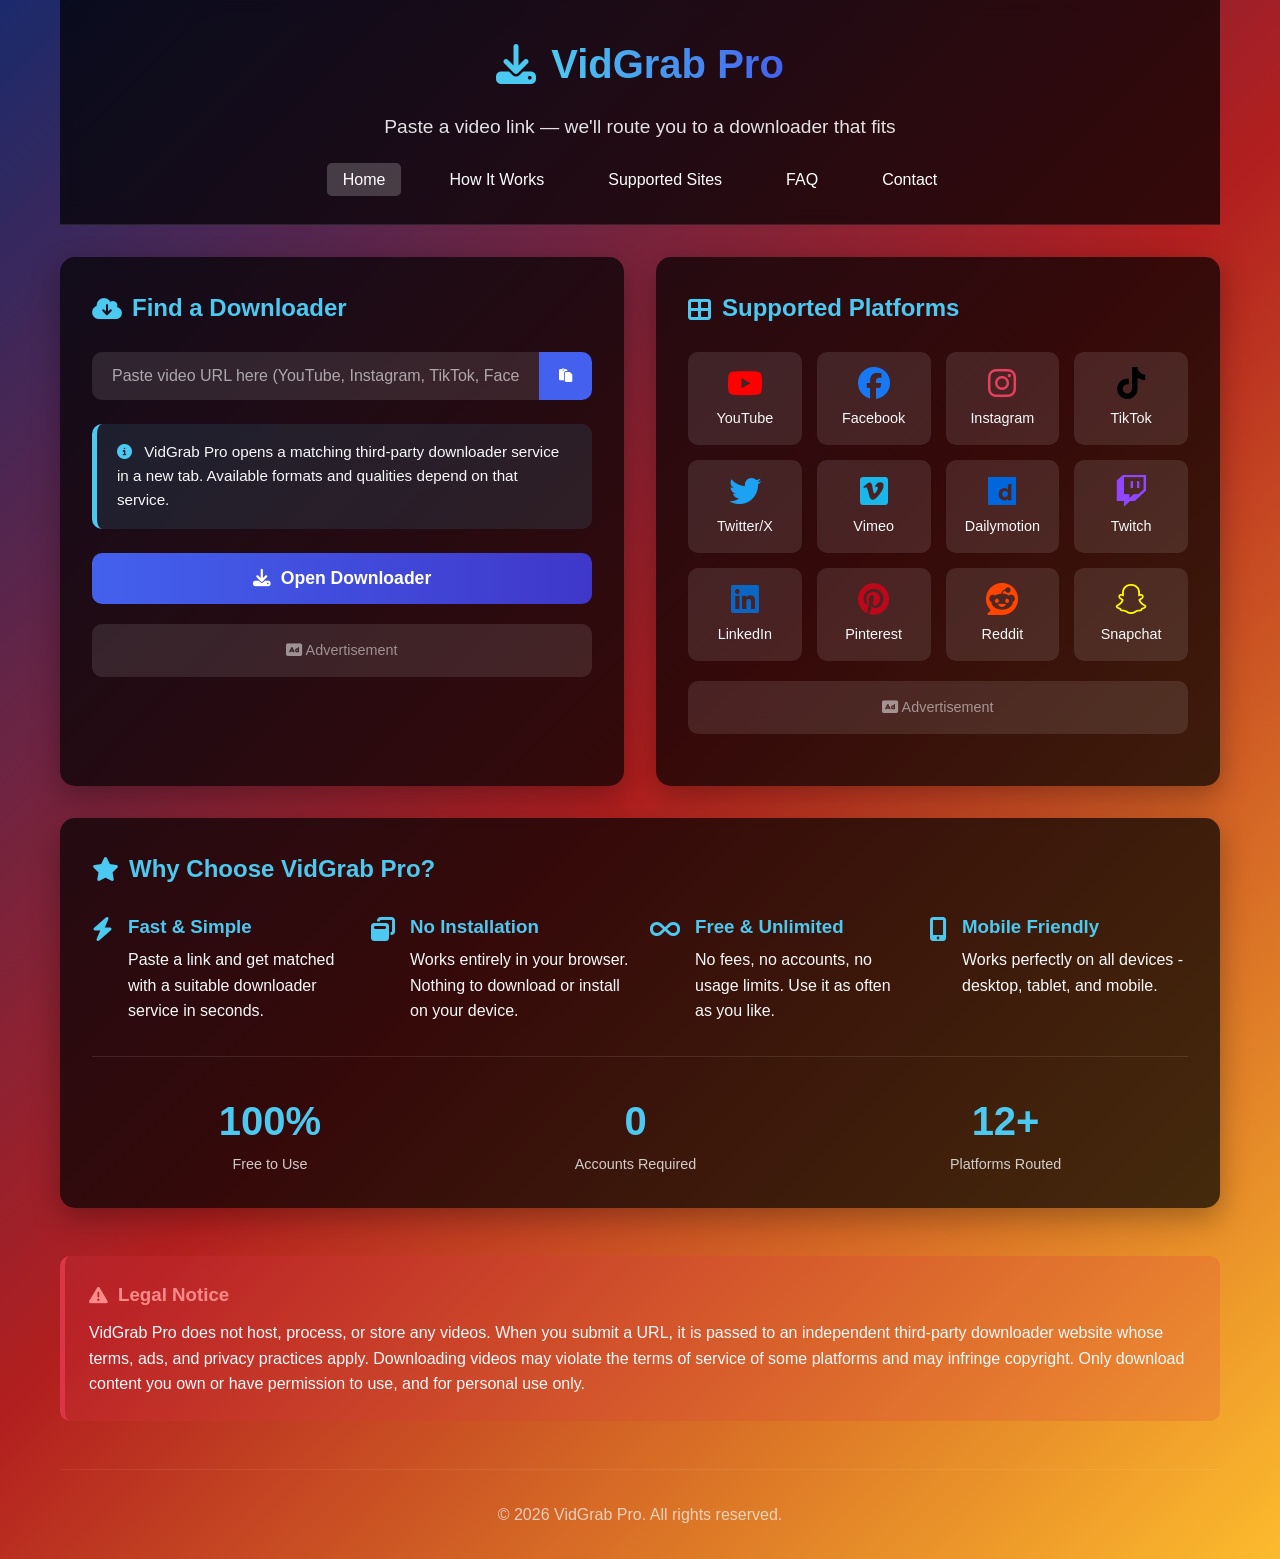
<file: index.html>
<!DOCTYPE html>
<html lang="en">
<head>
    <meta charset="UTF-8">
    <meta name="viewport" content="width=device-width, initial-scale=1.0">
    <title>VidGrab Pro - Universal Video Downloader Finder</title>
    <meta name="description" content="Paste a video URL from YouTube, Instagram, TikTok, Facebook and other platforms, and VidGrab Pro routes you to a suitable downloader service.">
    <link rel="stylesheet" href="https://cdnjs.cloudflare.com/ajax/libs/font-awesome/6.4.0/css/all.min.css">
    <link rel="stylesheet" href="css/style.css">
    <style>
        /* Additional styles for downloader */
        .notification {
            position: fixed;
            top: 20px;
            right: 20px;
            padding: 15px 20px;
            border-radius: 10px;
            z-index: 9999;
            display: flex;
            align-items: center;
            gap: 10px;
            box-shadow: 0 5px 15px rgba(0,0,0,0.3);
            animation: slideIn 0.3s ease;
        }
        .notification-success { background: #4bb543; color: white; }
        .notification-error { background: #dc3545; color: white; }
        .notification-info { background: #4361ee; color: white; }
        .notification-warning { background: #ffcc00; color: #000; }
        @keyframes slideIn {
            from { transform: translateX(100%); opacity: 0; }
            to { transform: translateX(0); opacity: 1; }
        }
        .loading-spinner {
            display: inline-block;
            width: 20px;
            height: 20px;
            border: 2px solid rgba(255,255,255,0.3);
            border-radius: 50%;
            border-top-color: white;
            animation: spin 0.8s linear infinite;
            margin-right: 8px;
        }
        @keyframes spin {
            to { transform: rotate(360deg); }
        }
        .info-note {
            background: rgba(76, 201, 240, 0.1);
            border-left: 5px solid var(--accent);
            border-radius: 10px;
            padding: 1rem 1.25rem;
            margin-bottom: 1.5rem;
            font-size: 0.95rem;
        }
        .info-note i {
            color: var(--accent);
            margin-right: 8px;
        }
    </style>
</head>
<body>
    <div class="container">
        <header>
            <div class="logo">
                <i class="fas fa-download"></i>
                <h1>VidGrab Pro</h1>
            </div>
            <p class="tagline">Paste a video link &mdash; we'll route you to a downloader that fits</p>
            
            <nav class="primary-menu">
                <ul class="menu">
                    <li><a href="index.html" class="active">Home</a></li>
                    <li><a href="how-it-works.html">How It Works</a></li>
                    <li><a href="supported-sites.html">Supported Sites</a></li>
                    <li><a href="faq.html">FAQ</a></li>
                    <li><a href="contact.html">Contact</a></li>
                </ul>
            </nav>
        </header>

        <div class="main-content">
            <section class="download-section">
                <h2 class="section-title"><i class="fas fa-cloud-download-alt"></i> Find a Downloader</h2>
                
                <div class="url-input-container">
                    <input type="text" class="url-input" id="videoUrl" placeholder="Paste video URL here (YouTube, Instagram, TikTok, Facebook, etc.)">
                    <button class="paste-btn" id="pasteBtn"><i class="fas fa-paste"></i></button>
                </div>

                <div class="info-note">
                    <i class="fas fa-circle-info"></i> VidGrab Pro opens a matching third-party downloader service in a new tab. Available formats and qualities depend on that service.
                </div>
                
                <button class="download-btn" id="downloadBtn">
                    <i class="fas fa-download"></i> Open Downloader
                </button>
                
                <div class="adsense-ad">
                    <div class="ad-placeholder">
                        <i class="fas fa-ad"></i> Advertisement
                    </div>
                </div>
            </section>
            
            <section class="platforms-section">
                <h2 class="section-title"><i class="fas fa-th-large"></i> Supported Platforms</h2>
                <div class="platforms-grid">
                    <div class="platform" data-platform="youtube">
                        <i class="fab fa-youtube" style="color: #FF0000;"></i>
                        <div class="platform-name">YouTube</div>
                    </div>
                    <div class="platform" data-platform="facebook">
                        <i class="fab fa-facebook" style="color: #1877F2;"></i>
                        <div class="platform-name">Facebook</div>
                    </div>
                    <div class="platform" data-platform="instagram">
                        <i class="fab fa-instagram" style="color: #E4405F;"></i>
                        <div class="platform-name">Instagram</div>
                    </div>
                    <div class="platform" data-platform="tiktok">
                        <i class="fab fa-tiktok" style="color: #000000;"></i>
                        <div class="platform-name">TikTok</div>
                    </div>
                    <div class="platform" data-platform="twitter">
                        <i class="fab fa-twitter" style="color: #1DA1F2;"></i>
                        <div class="platform-name">Twitter/X</div>
                    </div>
                    <div class="platform" data-platform="vimeo">
                        <i class="fab fa-vimeo" style="color: #1AB7EA;"></i>
                        <div class="platform-name">Vimeo</div>
                    </div>
                    <div class="platform" data-platform="dailymotion">
                        <i class="fab fa-dailymotion" style="color: #0066DC;"></i>
                        <div class="platform-name">Dailymotion</div>
                    </div>
                    <div class="platform" data-platform="twitch">
                        <i class="fab fa-twitch" style="color: #9146FF;"></i>
                        <div class="platform-name">Twitch</div>
                    </div>
                    <div class="platform" data-platform="linkedin">
                        <i class="fab fa-linkedin" style="color: #0A66C2;"></i>
                        <div class="platform-name">LinkedIn</div>
                    </div>
                    <div class="platform" data-platform="pinterest">
                        <i class="fab fa-pinterest" style="color: #BD081C;"></i>
                        <div class="platform-name">Pinterest</div>
                    </div>
                    <div class="platform" data-platform="reddit">
                        <i class="fab fa-reddit" style="color: #FF4500;"></i>
                        <div class="platform-name">Reddit</div>
                    </div>
                    <div class="platform" data-platform="snapchat">
                        <i class="fab fa-snapchat" style="color: #FFFC00;"></i>
                        <div class="platform-name">Snapchat</div>
                    </div>
                </div>
                
                <div class="adsense-ad">
                    <div class="ad-placeholder">
                        <i class="fas fa-ad"></i> Advertisement
                    </div>
                </div>
            </section>
            
            <section class="features-section">
                <h2 class="section-title"><i class="fas fa-star"></i> Why Choose VidGrab Pro?</h2>
                <div class="features-grid">
                    <div class="feature">
                        <i class="fas fa-bolt"></i>
                        <div class="feature-content">
                            <h3>Fast &amp; Simple</h3>
                            <p>Paste a link and get matched with a suitable downloader service in seconds.</p>
                        </div>
                    </div>
                    <div class="feature">
                        <i class="fas fa-window-restore"></i>
                        <div class="feature-content">
                            <h3>No Installation</h3>
                            <p>Works entirely in your browser. Nothing to download or install on your device.</p>
                        </div>
                    </div>
                    <div class="feature">
                        <i class="fas fa-infinity"></i>
                        <div class="feature-content">
                            <h3>Free &amp; Unlimited</h3>
                            <p>No fees, no accounts, no usage limits. Use it as often as you like.</p>
                        </div>
                    </div>
                    <div class="feature">
                        <i class="fas fa-mobile-alt"></i>
                        <div class="feature-content">
                            <h3>Mobile Friendly</h3>
                            <p>Works perfectly on all devices - desktop, tablet, and mobile.</p>
                        </div>
                    </div>
                </div>
                
                <div class="stats">
                    <div class="stat">
                        <div class="stat-number">100%</div>
                        <div class="stat-label">Free to Use</div>
                    </div>
                    <div class="stat">
                        <div class="stat-number">0</div>
                        <div class="stat-label">Accounts Required</div>
                    </div>
                    <div class="stat">
                        <div class="stat-number">12+</div>
                        <div class="stat-label">Platforms Routed</div>
                    </div>
                </div>
            </section>
            
            <div class="legal-notice">
                <h3><i class="fas fa-exclamation-triangle"></i> Legal Notice</h3>
                <p>VidGrab Pro does not host, process, or store any videos. When you submit a URL, it is passed to an independent third-party downloader website whose terms, ads, and privacy practices apply. Downloading videos may violate the terms of service of some platforms and may infringe copyright. Only download content you own or have permission to use, and for personal use only.</p>
            </div>
        </div>
        
        <footer>
            <p>&copy; <span id="year"></span> VidGrab Pro. All rights reserved.</p>
        </footer>
    </div>

    <script>
        // ============================================
        // PLATFORM DETECTION + DOWNLOADER ROUTING
        // ============================================

        const SERVICES = {
            youtube: url => `https://en.savefrom.net/#url=${encodeURIComponent(url)}`,
            instagram: url => `https://www.saveinsta.app/en/?url=${encodeURIComponent(url)}`,
            tiktok: url => `https://snaptik.app/en?url=${encodeURIComponent(url)}`,
            facebook: url => `https://fdown.net/download.php?url=${encodeURIComponent(url)}`,
            twitter: url => `https://twitsave.com/info?url=${encodeURIComponent(url)}`
        };

        const PATTERNS = {
            youtube: /(youtube\.com|youtu\.be)/i,
            instagram: /instagram\.com/i,
            tiktok: /tiktok\.com/i,
            facebook: /facebook\.com|fb\.watch/i,
            twitter: /(twitter\.com|x\.com)/i
        };

        function detectPlatform(url) {
            for (const [platform, pattern] of Object.entries(PATTERNS)) {
                if (pattern.test(url)) {
                    return platform;
                }
            }
            return null;
        }

        function openDownloader(url) {
            const platform = detectPlatform(url);
            const serviceUrl = platform
                ? SERVICES[platform](url)
                : `https://savevideo.me/?url=${encodeURIComponent(url)}`;
            window.open(serviceUrl, '_blank', 'noopener');
            return platform;
        }

        // Notification system
        function showNotification(message, type) {
            const notification = document.createElement('div');
            notification.className = `notification notification-${type}`;
            notification.textContent = '';
            const icon = document.createElement('i');
            icon.className = `fas ${type === 'success' ? 'fa-check-circle' : type === 'error' ? 'fa-exclamation-circle' : type === 'info' ? 'fa-info-circle' : 'fa-exclamation-triangle'}`;
            const span = document.createElement('span');
            span.textContent = message;
            notification.append(icon, span);

            document.body.appendChild(notification);

            setTimeout(() => {
                notification.remove();
            }, 4000);
        }

        // Paste button functionality
        const pasteBtn = document.getElementById('pasteBtn');
        const urlInput = document.getElementById('videoUrl');

        if (pasteBtn && urlInput) {
            pasteBtn.addEventListener('click', async () => {
                try {
                    const text = await navigator.clipboard.readText();
                    urlInput.value = text;
                    showNotification('URL pasted successfully!', 'success');
                    const p = detectPlatform(text);
                    if (p) showNotification(`${p.charAt(0).toUpperCase() + p.slice(1)} detected!`, 'info');
                } catch (err) {
                    showNotification('Failed to paste. Please paste manually (Ctrl+V)', 'error');
                }
            });
        }

        // Download button click handler
        const downloadBtn = document.getElementById('downloadBtn');

        downloadBtn.addEventListener('click', () => {
            const url = urlInput.value.trim();

            if (!url) {
                showNotification('Please enter a video URL', 'error');
                return;
            }

            try {
                const parsed = new URL(url);
                if (!['http:', 'https:'].includes(parsed.protocol)) throw new Error('bad protocol');
            } catch (e) {
                showNotification('Please enter a valid URL starting with http:// or https://', 'error');
                return;
            }

            const platform = detectPlatform(url);
            openDownloader(url);
            showNotification(
                platform
                    ? `Opening a ${platform.charAt(0).toUpperCase() + platform.slice(1)} downloader in a new tab...`
                    : 'Opening a universal downloader in a new tab...',
                'info'
            );
        });

        // Platform click - focus input
        document.querySelectorAll('.platform').forEach(platform => {
            platform.addEventListener('click', () => {
                const platformName = platform.querySelector('.platform-name').textContent;
                urlInput.placeholder = `Paste ${platformName} video URL here...`;
                urlInput.focus();
            });
        });

        // Enter key support
        urlInput.addEventListener('keypress', function(e) {
            if (e.key === 'Enter') {
                downloadBtn.click();
            }
        });

        // Dynamic footer year
        document.getElementById('year').textContent = new Date().getFullYear();
    </script>
</body>
</html>
</file>
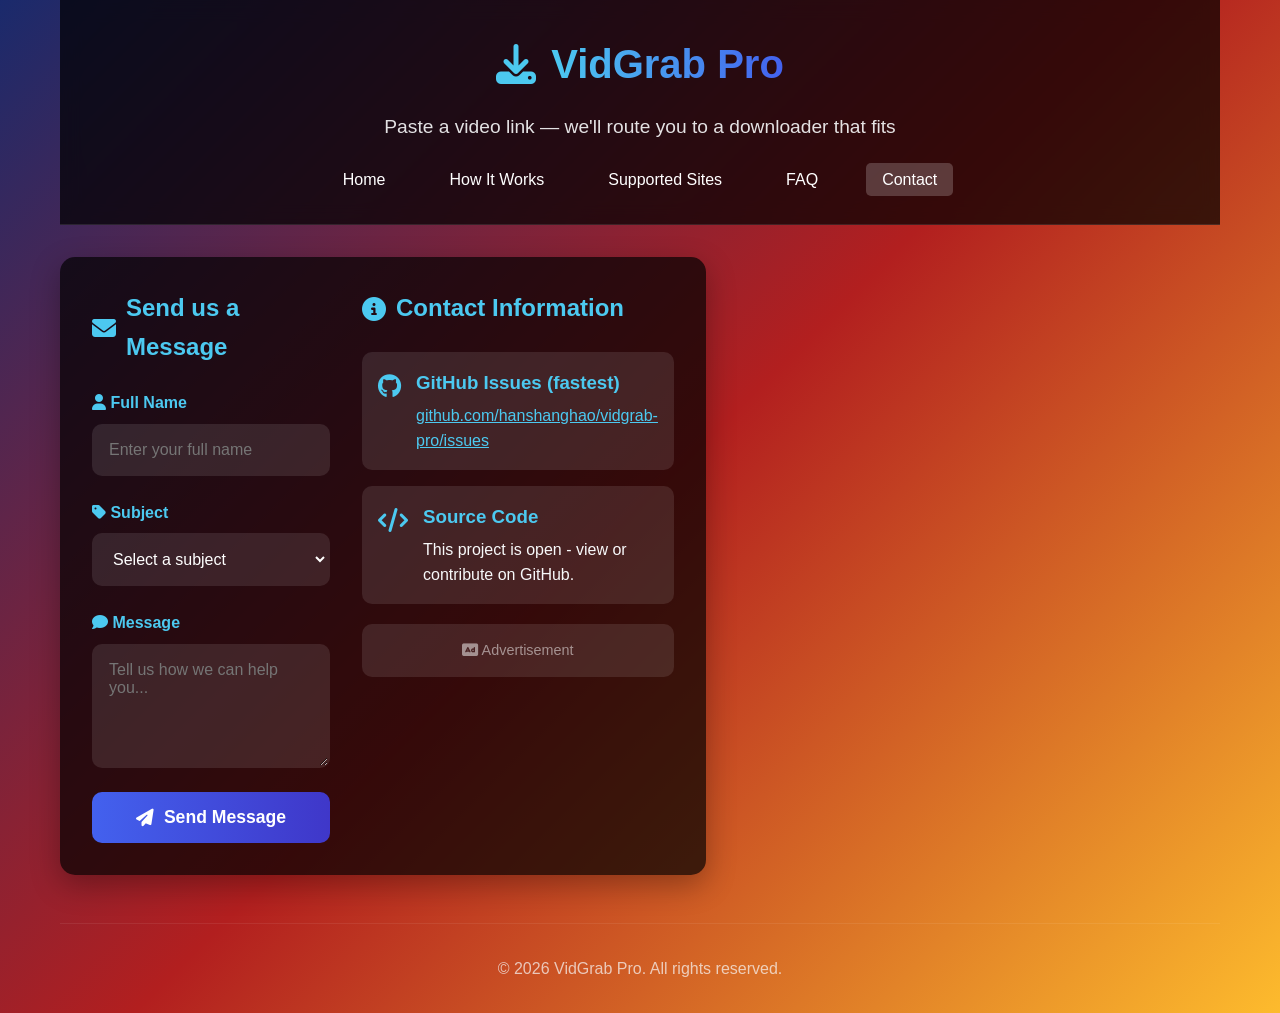
<file: contact.html>
<!DOCTYPE html>
<html lang="en">
<head>
    <meta charset="UTF-8">
    <meta name="viewport" content="width=device-width, initial-scale=1.0">
    <title>Contact Us - VidGrab Pro</title>
    <link rel="stylesheet" href="https://cdnjs.cloudflare.com/ajax/libs/font-awesome/6.4.0/css/all.min.css">
    <link rel="stylesheet" href="css/style.css">
</head>
<body>
    <div class="container">
        <header>
            <div class="logo">
                <i class="fas fa-download"></i>
                <h1>VidGrab Pro</h1>
            </div>
            <p class="tagline">Paste a video link &mdash; we'll route you to a downloader that fits</p>
            
            <nav class="primary-menu">
                <ul class="menu">
                    <li><a href="index.html">Home</a></li>
                    <li><a href="how-it-works.html">How It Works</a></li>
                    <li><a href="supported-sites.html">Supported Sites</a></li>
                    <li><a href="faq.html">FAQ</a></li>
                    <li><a href="contact.html" class="active">Contact</a></li>
                </ul>
            </nav>
        </header>

        <div class="main-content">
            <div class="contact-page">
                <div class="contact-form-section">
                    <h2 class="section-title"><i class="fas fa-envelope"></i> Send us a Message</h2>
                    
                    <form class="contact-form" id="contactForm">
                        <div class="form-group">
                            <label for="name"><i class="fas fa-user"></i> Full Name</label>
                            <input type="text" id="name" name="name" placeholder="Enter your full name" required>
                        </div>
                        
                        <div class="form-group">
                            <label for="subject"><i class="fas fa-tag"></i> Subject</label>
                            <select id="subject" name="subject" required>
                                <option value="" disabled selected>Select a subject</option>
                                <option value="General Inquiry">General Inquiry</option>
                                <option value="Technical Support">Technical Support</option>
                                <option value="Feature Request">Feature Request</option>
                                <option value="Bug Report">Bug Report</option>
                                <option value="Other">Other</option>
                            </select>
                        </div>
                        
                        <div class="form-group">
                            <label for="message"><i class="fas fa-comment"></i> Message</label>
                            <textarea id="message" name="message" rows="5" placeholder="Tell us how we can help you..." required></textarea>
                        </div>
                        
                        <button type="submit" class="submit-btn">
                            <i class="fas fa-paper-plane"></i> Send Message
                        </button>
                    </form>
                    
                    <div class="success-message" id="successMessage">
                        <h3><i class="fas fa-check-circle"></i> Almost there!</h3>
                        <p>GitHub Issues should have opened in a new tab with your message pre-filled. Just click "Submit new issue" there to send it.</p>
                    </div>
                </div>
                
                <div class="contact-info-section">
                    <h2 class="section-title"><i class="fas fa-info-circle"></i> Contact Information</h2>
                    
                    <div class="contact-info">
                        <div class="info-item">
                            <div class="info-icon">
                                <i class="fab fa-github"></i>
                            </div>
                            <div class="info-content">
                                <h3>GitHub Issues (fastest)</h3>
                                <p><a href="https://github.com/hanshanghao/vidgrab-pro/issues" target="_blank" rel="noopener" style="color: #4cc9f0;">github.com/hanshanghao/vidgrab-pro/issues</a></p>
                            </div>
                        </div>
                        
                        <div class="info-item">
                            <div class="info-icon">
                                <i class="fas fa-code"></i>
                            </div>
                            <div class="info-content">
                                <h3>Source Code</h3>
                                <p>This project is open - view or contribute on GitHub.</p>
                            </div>
                        </div>
                    </div>
                    
                    <div class="adsense-ad">
                        <div class="ad-placeholder">
                            <i class="fas fa-ad"></i> Advertisement
                        </div>
                    </div>
                </div>
            </div>
        </div>
        
        <footer>
            <p>&copy; <span id="year"></span> VidGrab Pro. All rights reserved.</p>
        </footer>
    </div>

    <script>
        const ISSUES_URL = 'https://github.com/hanshanghao/vidgrab-pro/issues/new';

        document.getElementById('contactForm').addEventListener('submit', function(e) {
            e.preventDefault();

            const name = document.getElementById('name').value.trim();
            const subject = document.getElementById('subject').value;
            const message = document.getElementById('message').value.trim();

            const title = `[${subject}] Message from ${name}`;
            const body = `${message}\n\n---\nSent via vidgrab-pro contact form`;

            window.open(`${ISSUES_URL}?title=${encodeURIComponent(title)}&body=${encodeURIComponent(body)}`, '_blank', 'noopener');

            this.reset();
            document.getElementById('successMessage').classList.add('show');
            setTimeout(() => {
                document.getElementById('successMessage').classList.remove('show');
            }, 8000);
        });

        document.getElementById('year').textContent = new Date().getFullYear();
    </script>
</body>
</html>
</file>
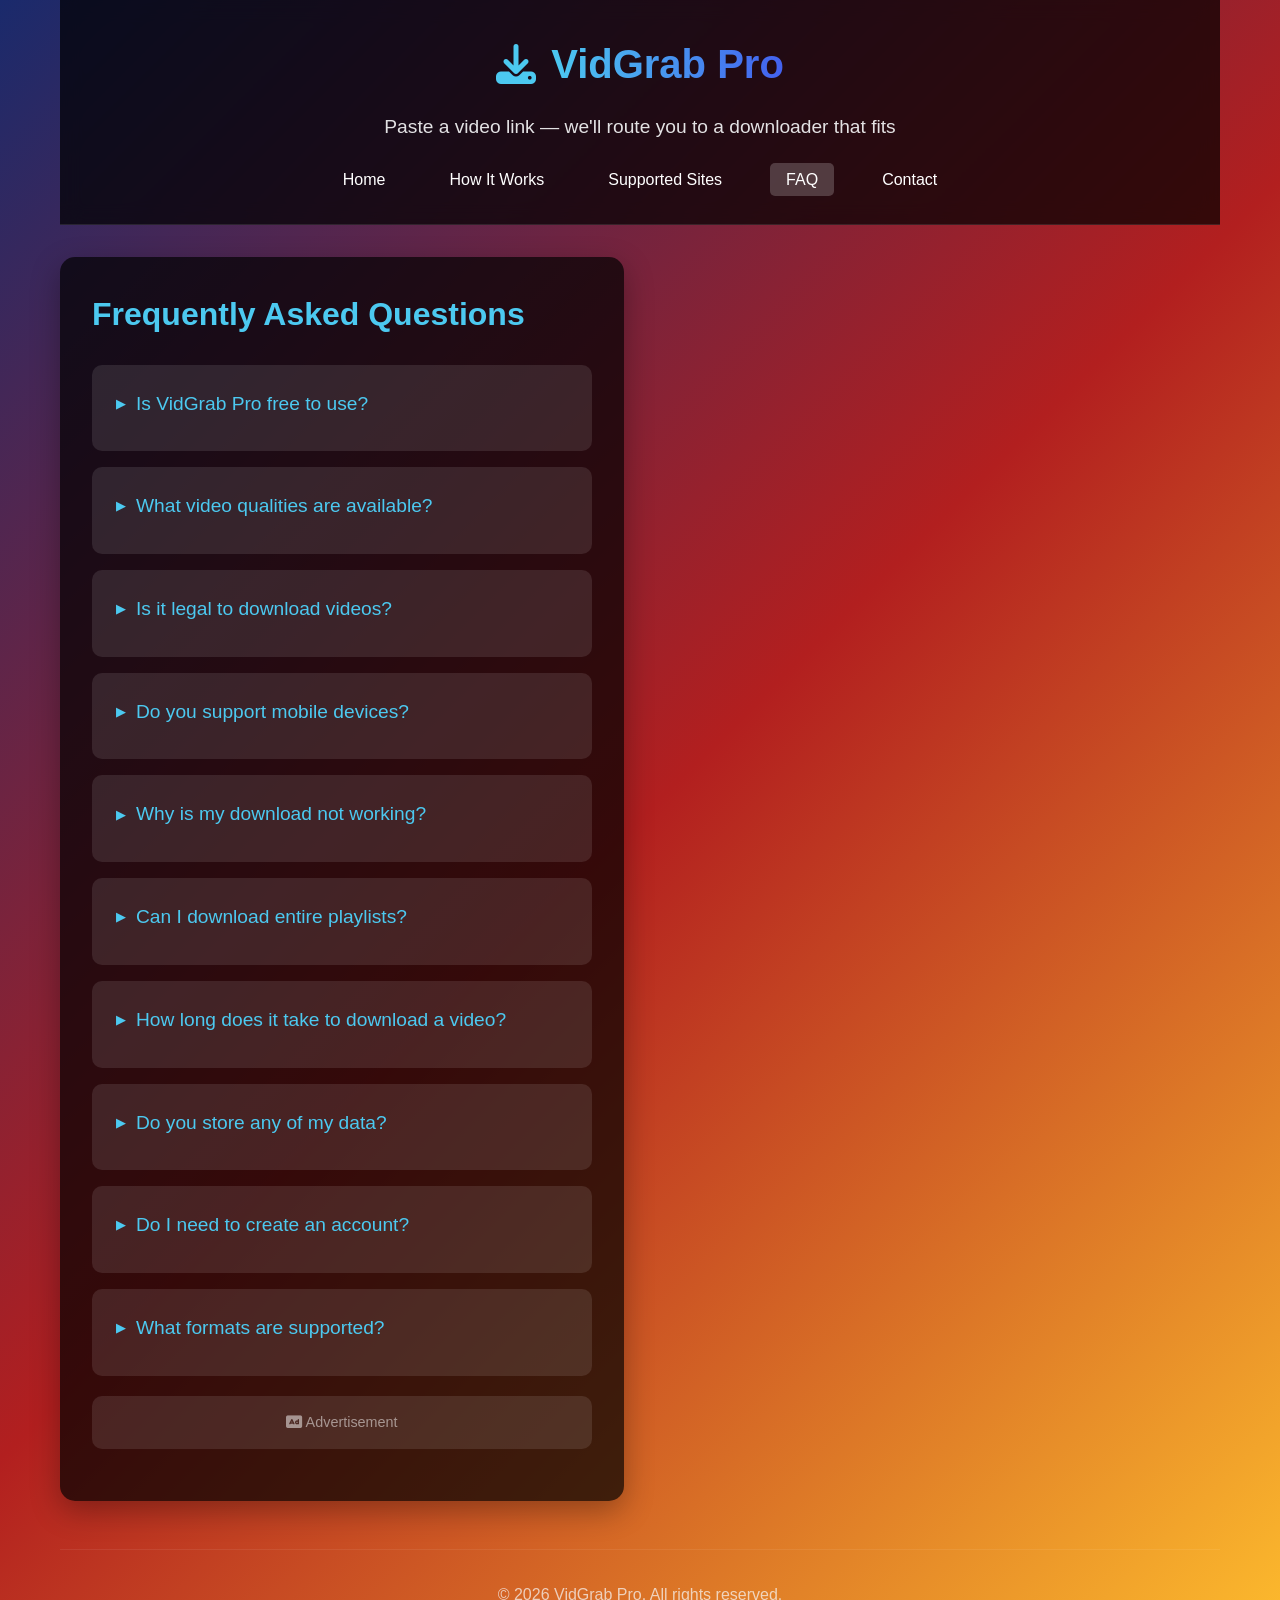
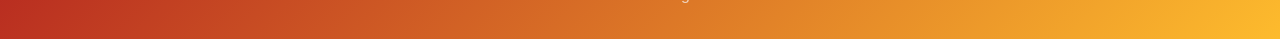
<file: faq.html>
<!DOCTYPE html>
<html lang="en">
<head>
    <meta charset="UTF-8">
    <meta name="viewport" content="width=device-width, initial-scale=1.0">
    <title>FAQ - VidGrab Pro</title>
    <link rel="stylesheet" href="https://cdnjs.cloudflare.com/ajax/libs/font-awesome/6.4.0/css/all.min.css">
    <link rel="stylesheet" href="css/style.css">
</head>
<body>
    <div class="container">
        <header>
            <div class="logo">
                <i class="fas fa-download"></i>
                <h1>VidGrab Pro</h1>
            </div>
            <p class="tagline">Paste a video link &mdash; we'll route you to a downloader that fits</p>
            
            <nav class="primary-menu">
                <ul class="menu">
                    <li><a href="index.html">Home</a></li>
                    <li><a href="how-it-works.html">How It Works</a></li>
                    <li><a href="supported-sites.html">Supported Sites</a></li>
                    <li><a href="faq.html" class="active">FAQ</a></li>
                    <li><a href="contact.html">Contact</a></li>
                </ul>
            </nav>
        </header>

        <div class="main-content">
            <div class="page-content">
                <h1>Frequently Asked Questions</h1>
                
                <div class="faq-list">
                    <div class="faq-item">
                        <div class="faq-question">Is VidGrab Pro free to use?</div>
                        <div class="faq-answer">Yes, this website is completely free, with no accounts or subscriptions. Keep in mind that the third-party downloader sites it routes you to are supported by their own advertising.</div>
                    </div>
                    
                    <div class="faq-item">
                        <div class="faq-question">What video qualities are available?</div>
                        <div class="faq-answer">VidGrab Pro does not process videos itself - the downloader service that opens in a new tab determines which qualities and formats are offered. Most services provide a range from SD up to Full HD when the source allows it.</div>
                    </div>
                    
                    <div class="faq-item">
                        <div class="faq-question">Is it legal to download videos?</div>
                        <div class="faq-answer">VidGrab Pro is intended for personal use. Please respect copyright laws and only download videos you own or have permission to use. Be aware that downloading may also violate the terms of service of some platforms.</div>
                    </div>
                    
                    <div class="faq-item">
                        <div class="faq-question">Do you support mobile devices?</div>
                        <div class="faq-answer">Yes, this website is fully responsive and works on smartphones, tablets, and desktop computers.</div>
                    </div>
                    
                    <div class="faq-item">
                        <div class="faq-question">Why is my download not working?</div>
                        <div class="faq-answer">The actual download happens on the third-party service that opens in a new tab. Those services change frequently and may have temporary issues, ads, or pop-ups. Try again, use a different browser, or report persistent problems via our contact page.</div>
                    </div>
                    
                    <div class="faq-item">
                        <div class="faq-question">Can I download entire playlists?</div>
                        <div class="faq-answer">No. VidGrab Pro works with individual video links only.</div>
                    </div>
                    
                    <div class="faq-item">
                        <div class="faq-question">How long does it take to download a video?</div>
                        <div class="faq-answer">That depends on the destination service, your internet connection, and the size of the video. VidGrab Pro itself adds no delay - it simply opens the right page for your link.</div>
                    </div>
                    
                    <div class="faq-item">
                        <div class="faq-question">Do you store any of my data?</div>
                        <div class="faq-answer">This website stores nothing and has no backend database. However, note that when you submit a URL, it is passed along to the third-party downloader site that opens - their own privacy policy applies there.</div>
                    </div>
                    
                    <div class="faq-item">
                        <div class="faq-question">Do I need to create an account?</div>
                        <div class="faq-answer">No. There are no accounts on VidGrab Pro at all - just paste a link and go.</div>
                    </div>
                    
                    <div class="faq-item">
                        <div class="faq-question">What formats are supported?</div>
                        <div class="faq-answer">Formats are determined by the destination downloader service. MP4 is the most commonly offered format across services.</div>
                    </div>
                </div>
                
                <div class="adsense-ad">
                    <div class="ad-placeholder">
                        <i class="fas fa-ad"></i> Advertisement
                    </div>
                </div>
            </div>
        </div>
        
        <footer>
            <p>&copy; <span id="year"></span> VidGrab Pro. All rights reserved.</p>
        </footer>
    </div>

    <script>
        document.querySelectorAll('.faq-item').forEach(item => {
            item.addEventListener('click', () => {
                document.querySelectorAll('.faq-item.active').forEach(other => {
                    if (other !== item) other.classList.remove('active');
                });
                item.classList.toggle('active');
            });
        });

        document.getElementById('year').textContent = new Date().getFullYear();
    </script>
</body>
</html>
</file>
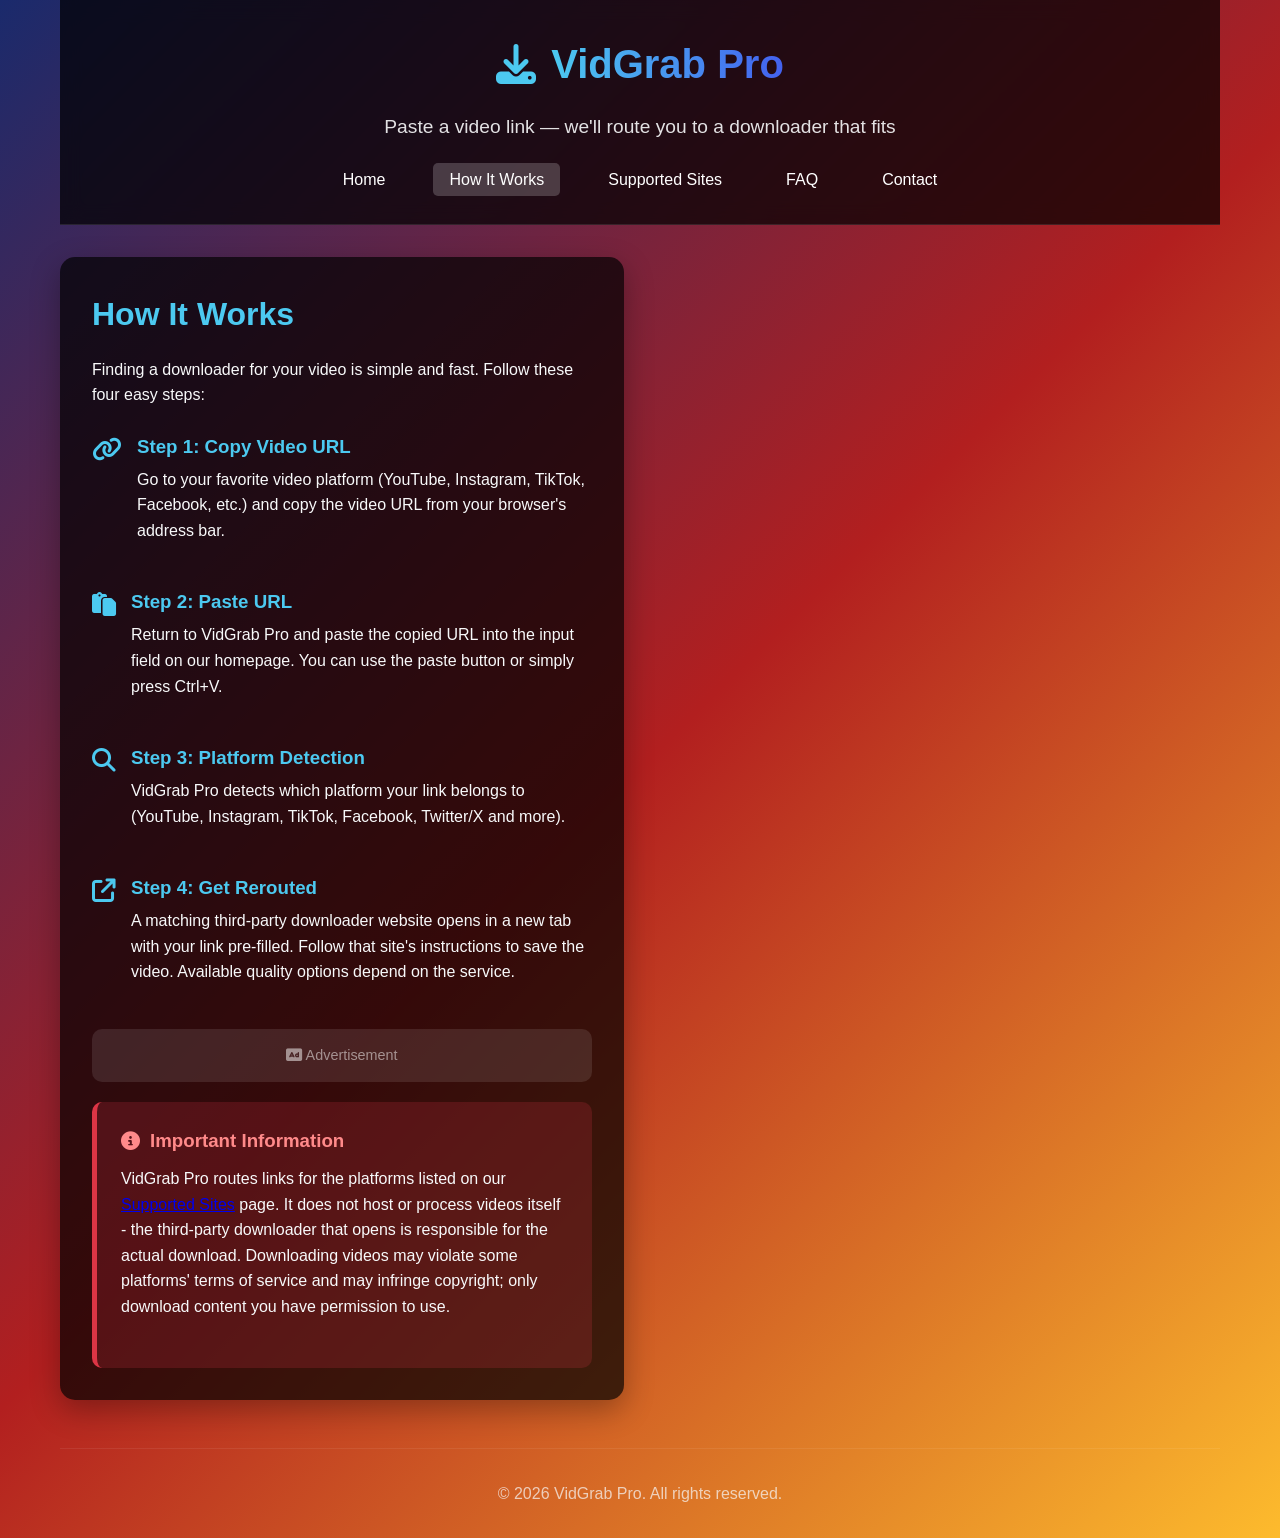
<file: how-it-works.html>
<!DOCTYPE html>
<html lang="en">
<head>
    <meta charset="UTF-8">
    <meta name="viewport" content="width=device-width, initial-scale=1.0">
    <title>How It Works - VidGrab Pro</title>
    <link rel="stylesheet" href="https://cdnjs.cloudflare.com/ajax/libs/font-awesome/6.4.0/css/all.min.css">
    <link rel="stylesheet" href="css/style.css">
</head>
<body>
    <div class="container">
        <header>
            <div class="logo">
                <i class="fas fa-download"></i>
                <h1>VidGrab Pro</h1>
            </div>
            <p class="tagline">Paste a video link &mdash; we'll route you to a downloader that fits</p>
            
            <nav class="primary-menu">
                <ul class="menu">
                    <li><a href="index.html">Home</a></li>
                    <li><a href="how-it-works.html" class="active">How It Works</a></li>
                    <li><a href="supported-sites.html">Supported Sites</a></li>
                    <li><a href="faq.html">FAQ</a></li>
                    <li><a href="contact.html">Contact</a></li>
                </ul>
            </nav>
        </header>

        <div class="main-content">
            <div class="page-content">
                <h1>How It Works</h1>
                <p>Finding a downloader for your video is simple and fast. Follow these four easy steps:</p>
                
                <div class="features-grid">
                    <div class="feature">
                        <i class="fas fa-link"></i>
                        <div class="feature-content">
                            <h3>Step 1: Copy Video URL</h3>
                            <p>Go to your favorite video platform (YouTube, Instagram, TikTok, Facebook, etc.) and copy the video URL from your browser's address bar.</p>
                        </div>
                    </div>
                    
                    <div class="feature">
                        <i class="fas fa-paste"></i>
                        <div class="feature-content">
                            <h3>Step 2: Paste URL</h3>
                            <p>Return to VidGrab Pro and paste the copied URL into the input field on our homepage. You can use the paste button or simply press Ctrl+V.</p>
                        </div>
                    </div>
                    
                    <div class="feature">
                        <i class="fas fa-magnifying-glass"></i>
                        <div class="feature-content">
                            <h3>Step 3: Platform Detection</h3>
                            <p>VidGrab Pro detects which platform your link belongs to (YouTube, Instagram, TikTok, Facebook, Twitter/X and more).</p>
                        </div>
                    </div>
                    
                    <div class="feature">
                        <i class="fas fa-arrow-up-right-from-square"></i>
                        <div class="feature-content">
                            <h3>Step 4: Get Rerouted</h3>
                            <p>A matching third-party downloader website opens in a new tab with your link pre-filled. Follow that site's instructions to save the video. Available quality options depend on the service.</p>
                        </div>
                    </div>
                </div>
                
                <div class="adsense-ad">
                    <div class="ad-placeholder">
                        <i class="fas fa-ad"></i> Advertisement
                    </div>
                </div>
                
                <div class="legal-notice">
                    <h3><i class="fas fa-info-circle"></i> Important Information</h3>
                    <p>VidGrab Pro routes links for the platforms listed on our <a href="supported-sites.html">Supported Sites</a> page. It does not host or process videos itself - the third-party downloader that opens is responsible for the actual download. Downloading videos may violate some platforms' terms of service and may infringe copyright; only download content you have permission to use.</p>
                </div>
            </div>
        </div>
        
        <footer>
            <p>&copy; <span id="year"></span> VidGrab Pro. All rights reserved.</p>
        </footer>
    </div>

    <script>
        document.getElementById('year').textContent = new Date().getFullYear();
    </script>
</body>
</html>
</file>
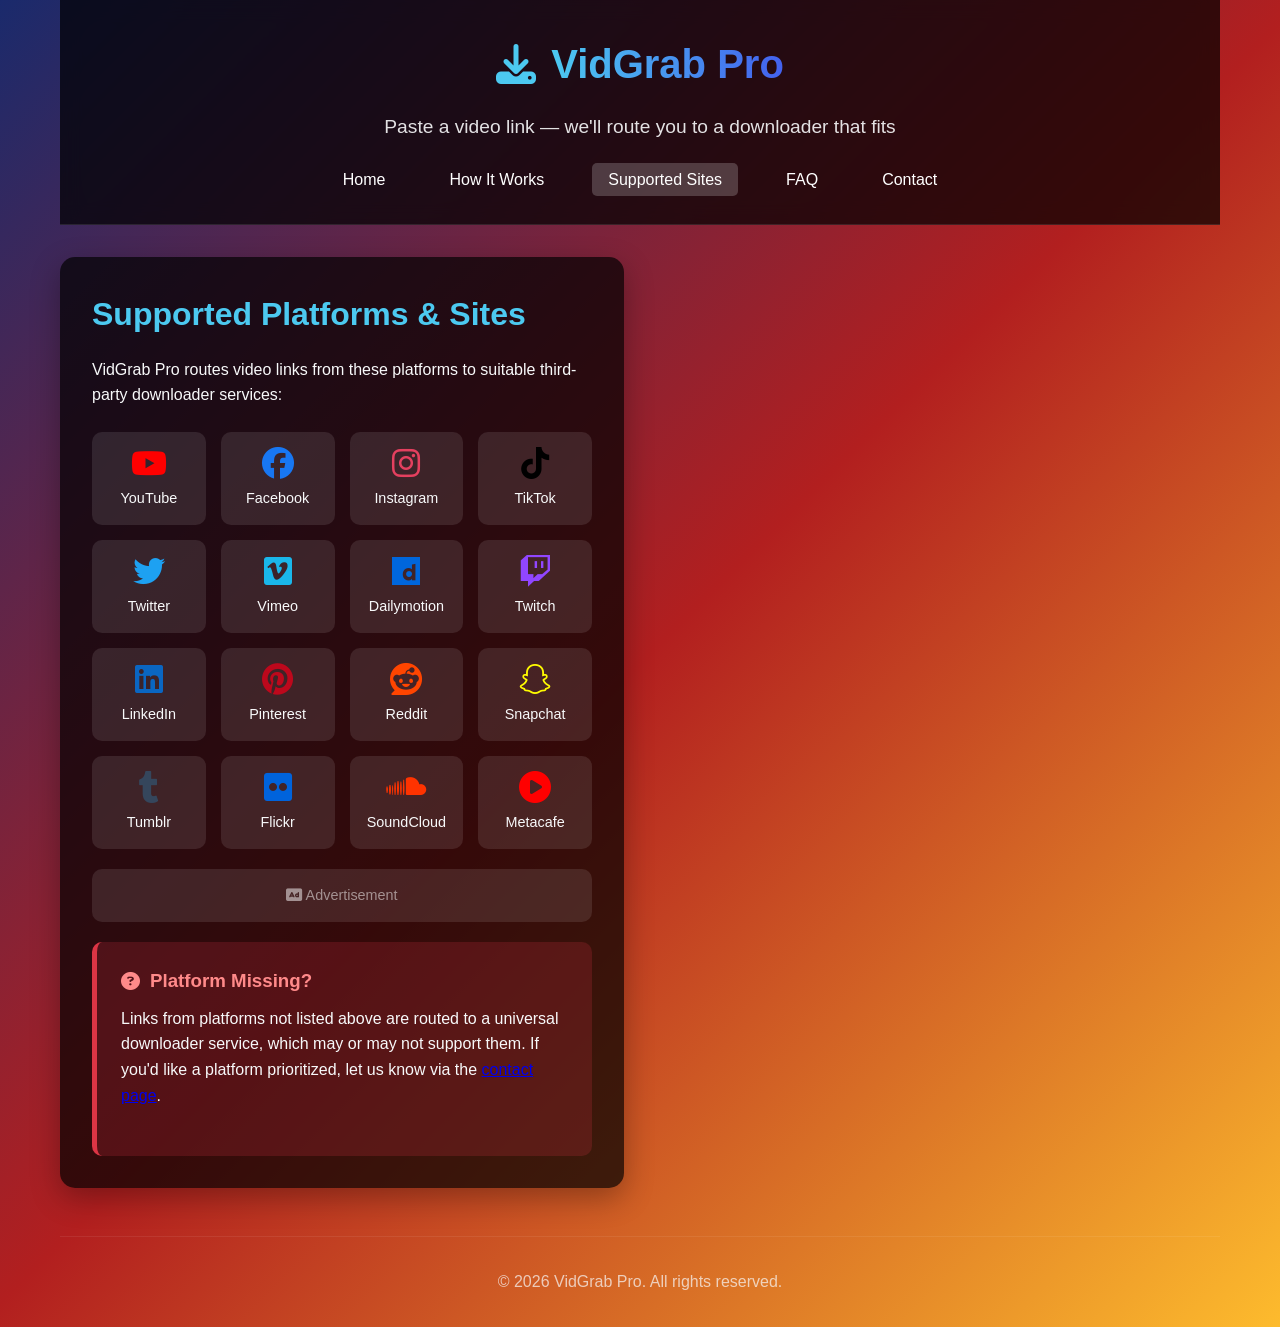
<file: supported-sites.html>
<!DOCTYPE html>
<html lang="en">
<head>
    <meta charset="UTF-8">
    <meta name="viewport" content="width=device-width, initial-scale=1.0">
    <title>Supported Sites - VidGrab Pro</title>
    <link rel="stylesheet" href="https://cdnjs.cloudflare.com/ajax/libs/font-awesome/6.4.0/css/all.min.css">
    <link rel="stylesheet" href="css/style.css">
</head>
<body>
    <div class="container">
        <header>
            <div class="logo">
                <i class="fas fa-download"></i>
                <h1>VidGrab Pro</h1>
            </div>
            <p class="tagline">Paste a video link &mdash; we'll route you to a downloader that fits</p>
            
            <nav class="primary-menu">
                <ul class="menu">
                    <li><a href="index.html">Home</a></li>
                    <li><a href="how-it-works.html">How It Works</a></li>
                    <li><a href="supported-sites.html" class="active">Supported Sites</a></li>
                    <li><a href="faq.html">FAQ</a></li>
                    <li><a href="contact.html">Contact</a></li>
                </ul>
            </nav>
        </header>

        <div class="main-content">
            <div class="page-content">
                <h1>Supported Platforms &amp; Sites</h1>
                <p>VidGrab Pro routes video links from these platforms to suitable third-party downloader services:</p>
                
                <div class="platforms-grid">
                    <div class="platform">
                        <i class="fab fa-youtube" style="color: #FF0000;"></i>
                        <div class="platform-name">YouTube</div>
                    </div>
                    <div class="platform">
                        <i class="fab fa-facebook" style="color: #1877F2;"></i>
                        <div class="platform-name">Facebook</div>
                    </div>
                    <div class="platform">
                        <i class="fab fa-instagram" style="color: #E4405F;"></i>
                        <div class="platform-name">Instagram</div>
                    </div>
                    <div class="platform">
                        <i class="fab fa-tiktok" style="color: #000000;"></i>
                        <div class="platform-name">TikTok</div>
                    </div>
                    <div class="platform">
                        <i class="fab fa-twitter" style="color: #1DA1F2;"></i>
                        <div class="platform-name">Twitter</div>
                    </div>
                    <div class="platform">
                        <i class="fab fa-vimeo" style="color: #1AB7EA;"></i>
                        <div class="platform-name">Vimeo</div>
                    </div>
                    <div class="platform">
                        <i class="fab fa-dailymotion" style="color: #0066DC;"></i>
                        <div class="platform-name">Dailymotion</div>
                    </div>
                    <div class="platform">
                        <i class="fab fa-twitch" style="color: #9146FF;"></i>
                        <div class="platform-name">Twitch</div>
                    </div>
                    <div class="platform">
                        <i class="fab fa-linkedin" style="color: #0A66C2;"></i>
                        <div class="platform-name">LinkedIn</div>
                    </div>
                    <div class="platform">
                        <i class="fab fa-pinterest" style="color: #BD081C;"></i>
                        <div class="platform-name">Pinterest</div>
                    </div>
                    <div class="platform">
                        <i class="fab fa-reddit" style="color: #FF4500;"></i>
                        <div class="platform-name">Reddit</div>
                    </div>
                    <div class="platform">
                        <i class="fab fa-snapchat" style="color: #FFFC00;"></i>
                        <div class="platform-name">Snapchat</div>
                    </div>
                    <div class="platform">
                        <i class="fab fa-tumblr" style="color: #35465c;"></i>
                        <div class="platform-name">Tumblr</div>
                    </div>
                    <div class="platform">
                        <i class="fab fa-flickr" style="color: #0063dc;"></i>
                        <div class="platform-name">Flickr</div>
                    </div>
                    <div class="platform">
                        <i class="fab fa-soundcloud" style="color: #ff3300;"></i>
                        <div class="platform-name">SoundCloud</div>
                    </div>
                    <div class="platform">
                        <i class="fas fa-play-circle" style="color: #ff0000;"></i>
                        <div class="platform-name">Metacafe</div>
                    </div>
                </div>
                
                <div class="adsense-ad">
                    <div class="ad-placeholder">
                        <i class="fas fa-ad"></i> Advertisement
                    </div>
                </div>
                
                <div class="legal-notice">
                    <h3><i class="fas fa-circle-question"></i> Platform Missing?</h3>
                    <p>Links from platforms not listed above are routed to a universal downloader service, which may or may not support them. If you'd like a platform prioritized, let us know via the <a href="contact.html">contact page</a>.</p>
                </div>
            </div>
        </div>
        
        <footer>
            <p>&copy; <span id="year"></span> VidGrab Pro. All rights reserved.</p>
        </footer>
    </div>

    <script>
        document.getElementById('year').textContent = new Date().getFullYear();
    </script>
</body>
</html>
</file>
<file: css/style.css>
* {
    margin: 0;
    padding: 0;
    box-sizing: border-box;
    font-family: 'Segoe UI', Tahoma, Geneva, Verdana, sans-serif;
}

:root {
    --primary: #4361ee;
    --secondary: #3f37c9;
    --accent: #4cc9f0;
    --light: #f8f9fa;
    --dark: #212529;
    --success: #4bb543;
    --warning: #ffcc00;
    --danger: #dc3545;
}

body {
    background: linear-gradient(135deg, #1a2a6c, #b21f1f, #fdbb2d);
    color: var(--light);
    line-height: 1.6;
    min-height: 100vh;
    padding-bottom: 2rem;
}

.container {
    max-width: 1200px;
    margin: 0 auto;
    padding: 0 20px;
}

header {
    padding: 2rem 0;
    text-align: center;
    background: rgba(0, 0, 0, 0.7);
    backdrop-filter: blur(10px);
    border-bottom: 1px solid rgba(255, 255, 255, 0.1);
}

.logo {
    display: flex;
    align-items: center;
    justify-content: center;
    gap: 15px;
    margin-bottom: 1rem;
}

.logo i {
    font-size: 2.5rem;
    color: var(--accent);
}

.logo h1 {
    font-size: 2.5rem;
    font-weight: 800;
    background: linear-gradient(to right, #4cc9f0, #4361ee);
    -webkit-background-clip: text;
    -webkit-text-fill-color: transparent;
}

.tagline {
    font-size: 1.2rem;
    opacity: 0.9;
    margin-bottom: 1.5rem;
}

.primary-menu {
    margin-top: 1rem;
}

.primary-menu .menu {
    display: flex;
    justify-content: center;
    list-style: none;
    gap: 2rem;
    flex-wrap: wrap;
}

.primary-menu .menu li a {
    color: white;
    text-decoration: none;
    padding: 0.5rem 1rem;
    border-radius: 5px;
    transition: all 0.3s;
}

.primary-menu .menu li a:hover,
.primary-menu .menu li a.active {
    background: rgba(255, 255, 255, 0.2);
}

.main-content {
    display: grid;
    grid-template-columns: 1fr 1fr;
    gap: 2rem;
    margin-top: 2rem;
}

@media (max-width: 768px) {
    .main-content {
        grid-template-columns: 1fr;
    }
}

.download-section,
.platforms-section,
.features-section,
.page-content,
.contact-page {
    background: rgba(0, 0, 0, 0.7);
    border-radius: 15px;
    padding: 2rem;
    box-shadow: 0 10px 30px rgba(0, 0, 0, 0.3);
}

.section-title {
    font-size: 1.5rem;
    margin-bottom: 1.5rem;
    color: var(--accent);
    display: flex;
    align-items: center;
    gap: 10px;
}

.url-input-container {
    display: flex;
    margin-bottom: 1.5rem;
}

.url-input {
    flex: 1;
    padding: 15px 20px;
    border: none;
    border-radius: 10px 0 0 10px;
    background: rgba(255, 255, 255, 0.1);
    color: white;
    font-size: 1rem;
}

.url-input::placeholder {
    color: rgba(255, 255, 255, 0.6);
}

.paste-btn {
    padding: 0 20px;
    background: var(--primary);
    color: white;
    border: none;
    border-radius: 0 10px 10px 0;
    cursor: pointer;
    transition: all 0.3s;
}

.paste-btn:hover {
    background: var(--secondary);
}

.quality-options {
    display: grid;
    grid-template-columns: repeat(auto-fill, minmax(120px, 1fr));
    gap: 10px;
    margin-bottom: 1.5rem;
}

.quality-option {
    background: rgba(255, 255, 255, 0.1);
    border-radius: 8px;
    padding: 12px;
    text-align: center;
    cursor: pointer;
    transition: all 0.3s;
    border: 2px solid transparent;
}

.quality-option:hover {
    background: rgba(255, 255, 255, 0.2);
}

.quality-option.active {
    border-color: var(--accent);
    background: rgba(76, 201, 240, 0.2);
}

.quality-name {
    font-weight: bold;
    font-size: 1.1rem;
}

.quality-desc {
    font-size: 0.8rem;
    opacity: 0.8;
}

.download-btn,
.submit-btn {
    width: 100%;
    padding: 15px;
    background: linear-gradient(to right, var(--primary), var(--secondary));
    color: white;
    border: none;
    border-radius: 10px;
    font-size: 1.1rem;
    font-weight: bold;
    cursor: pointer;
    transition: all 0.3s;
    display: flex;
    align-items: center;
    justify-content: center;
    gap: 10px;
}

.download-btn:hover,
.submit-btn:hover {
    transform: translateY(-3px);
    box-shadow: 0 5px 15px rgba(0, 0, 0, 0.3);
}

.platforms-grid {
    display: grid;
    grid-template-columns: repeat(auto-fill, minmax(100px, 1fr));
    gap: 15px;
}

.platform {
    background: rgba(255, 255, 255, 0.1);
    border-radius: 10px;
    padding: 15px 10px;
    text-align: center;
    transition: all 0.3s;
    cursor: pointer;
}

.platform:hover {
    transform: translateY(-5px);
    background: rgba(255, 255, 255, 0.2);
}

.platform i {
    font-size: 2rem;
    margin-bottom: 8px;
}

.platform-name {
    font-size: 0.9rem;
}

.features-section {
    grid-column: 1 / -1;
}

.features-grid {
    display: grid;
    grid-template-columns: repeat(auto-fill, minmax(250px, 1fr));
    gap: 20px;
    margin-top: 1.5rem;
}

.feature {
    display: flex;
    align-items: flex-start;
    gap: 15px;
}

.feature i {
    font-size: 1.5rem;
    color: var(--accent);
    margin-top: 5px;
}

.feature-content h3 {
    margin-bottom: 5px;
    color: var(--accent);
}

.stats {
    display: flex;
    justify-content: space-around;
    text-align: center;
    margin-top: 2rem;
    padding-top: 2rem;
    border-top: 1px solid rgba(255, 255, 255, 0.1);
}

.stat-number {
    font-size: 2.5rem;
    font-weight: bold;
    color: var(--accent);
}

.stat-label {
    font-size: 0.9rem;
    opacity: 0.8;
}

.legal-notice {
    grid-column: 1 / -1;
    background: rgba(220, 53, 69, 0.2);
    border-radius: 10px;
    padding: 1.5rem;
    margin-top: 1rem;
    border-left: 5px solid var(--danger);
}

.legal-notice h3 {
    display: flex;
    align-items: center;
    gap: 10px;
    margin-bottom: 10px;
    color: #ff8a8a;
}

.adsense-ad {
    text-align: center;
    margin: 20px 0;
    padding: 15px;
    background: rgba(255, 255, 255, 0.1);
    border-radius: 10px;
}

.ad-placeholder {
    color: rgba(255, 255, 255, 0.5);
    font-size: 0.9rem;
}

footer {
    text-align: center;
    margin-top: 3rem;
    padding-top: 2rem;
    border-top: 1px solid rgba(255, 255, 255, 0.1);
    opacity: 0.7;
}

.page-content h1 {
    margin-bottom: 1rem;
    color: var(--accent);
}

.page-content p {
    margin-bottom: 1.5rem;
}

.faq-list {
    margin-top: 1.5rem;
}

.faq-item {
    background: rgba(255, 255, 255, 0.1);
    border-radius: 10px;
    padding: 1.5rem;
    margin-bottom: 1rem;
    cursor: pointer;
    transition: all 0.3s;
}

.faq-item:hover {
    background: rgba(255, 255, 255, 0.15);
}

.faq-question {
    font-size: 1.2rem;
    color: var(--accent);
    margin-bottom: 0.5rem;
    display: flex;
    align-items: center;
    gap: 10px;
}

.faq-question::before {
    content: "▶";
    font-size: 0.8rem;
    transition: transform 0.3s;
}

.faq-item.active .faq-question::before {
    transform: rotate(90deg);
}

.faq-answer {
    display: none;
    padding-top: 0.5rem;
    border-top: 1px solid rgba(255, 255, 255, 0.1);
    margin-top: 0.5rem;
}

.faq-item.active .faq-answer {
    display: block;
}

.contact-page {
    display: grid;
    grid-template-columns: 1fr 1fr;
    gap: 2rem;
}

@media (max-width: 768px) {
    .contact-page {
        grid-template-columns: 1fr;
    }
}

.contact-form {
    display: grid;
    gap: 1.5rem;
}

.form-group {
    display: flex;
    flex-direction: column;
}

.form-group label {
    margin-bottom: 0.5rem;
    color: var(--accent);
    font-weight: 600;
}

.form-group input,
.form-group textarea,
.form-group select {
    padding: 15px;
    border: none;
    border-radius: 10px;
    background: rgba(255, 255, 255, 0.1);
    color: white;
    font-size: 1rem;
    transition: all 0.3s;
    border: 2px solid transparent;
}

.form-group input:focus,
.form-group textarea:focus,
.form-group select:focus {
    outline: none;
    border-color: var(--accent);
    background: rgba(255, 255, 255, 0.15);
}

.contact-info {
    display: flex;
    flex-direction: column;
    gap: 1rem;
}

.info-item {
    display: flex;
    align-items: flex-start;
    gap: 15px;
    padding: 1rem;
    background: rgba(255, 255, 255, 0.1);
    border-radius: 10px;
    transition: all 0.3s;
}

.info-item:hover {
    background: rgba(255, 255, 255, 0.15);
    transform: translateY(-3px);
}

.info-icon {
    font-size: 1.5rem;
    color: var(--accent);
}

.info-content h3 {
    margin-bottom: 5px;
    color: var(--accent);
}

.social-links {
    display: flex;
    gap: 15px;
    margin-top: 1rem;
    flex-wrap: wrap;
}

.social-link {
    display: flex;
    align-items: center;
    justify-content: center;
    width: 50px;
    height: 50px;
    background: rgba(255, 255, 255, 0.1);
    border-radius: 50%;
    color: white;
    font-size: 1.2rem;
    transition: all 0.3s;
    text-decoration: none;
}

.social-link:hover {
    background: var(--accent);
    transform: translateY(-5px);
}

.success-message {
    background: rgba(75, 181, 67, 0.2);
    border-radius: 10px;
    padding: 1.5rem;
    margin-top: 1.5rem;
    border-left: 5px solid var(--success);
    display: none;
}

.success-message.show {
    display: block;
    animation: fadeIn 0.5s ease;
}

@keyframes fadeIn {
    from {
        opacity: 0;
        transform: translateY(-10px);
    }
    to {
        opacity: 1;
        transform: translateY(0);
    }
}
</file>
